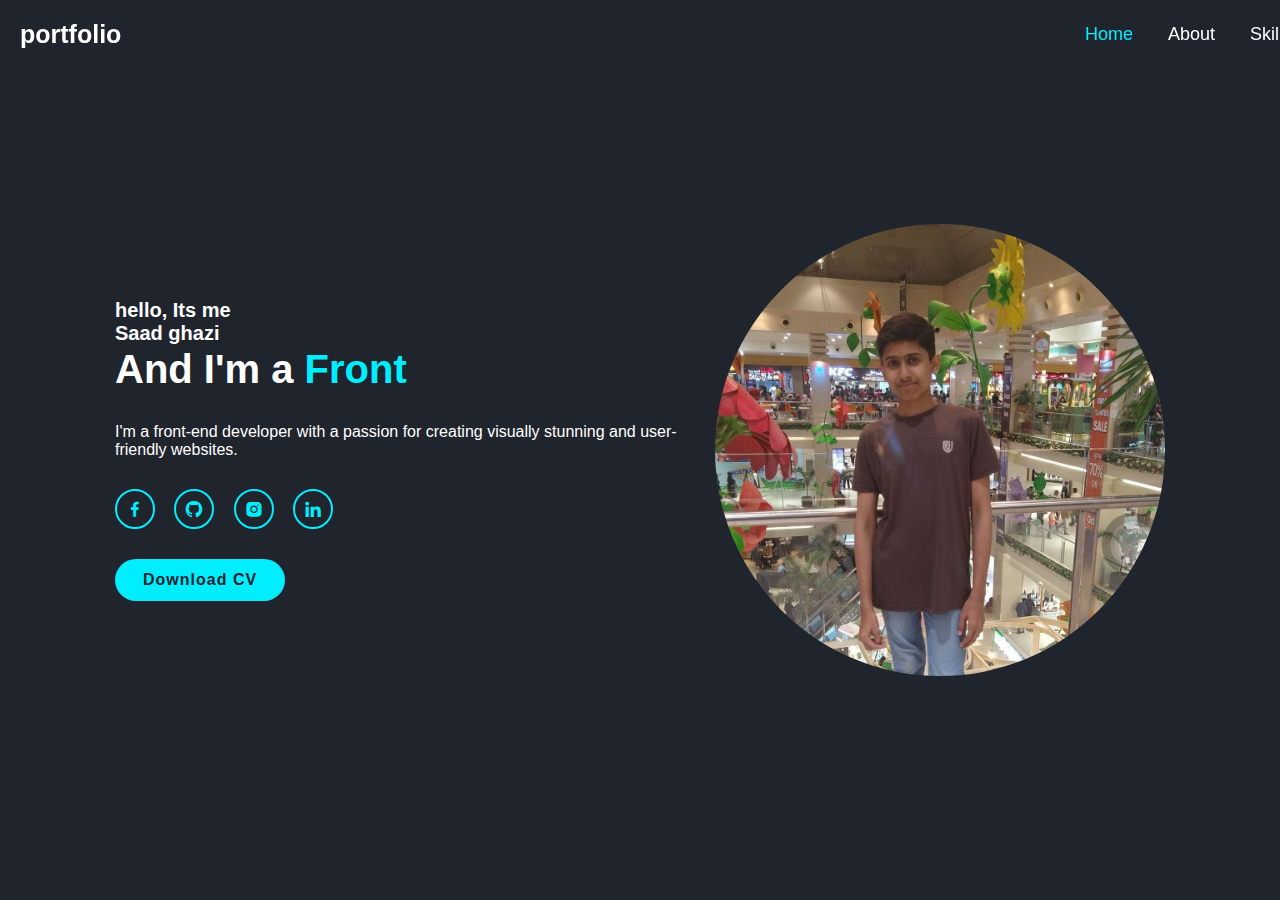
<file: index.html>
<!DOCTYPE html>
<html lang="en">
<head>
    <meta charset="UTF-8">
    <meta name="viewport" content="width=device-width, initial-scale=1.0">
    <title>fa potfolio</title>
    <link href='https://unpkg.com/boxicons@2.1.4/css/boxicons.min.css' rel='stylesheet'>

    <link rel="stylesheet" href="style.css">
</head>
<body>
    <header class="header">
        <a href="#" class="logo">portfolio</a>
   
    <navbar class="navbar">
        <a href="#" class="active">Home</a>
        <a href="./about.html">About</a>
        <a href="./skills.html">Skills</a>
        <a href="./portfolio.html">Portfolio</a>
        <a href="./contact.html">Contact</a>
    </navbar>
</header>
<section class="home">
    <div class="home-content">
        <h3 style="font-size: 20px;">hello, Its me</h3>
        <h1 style="font-size: 20px;">Saad ghazi</h1>
        <h3 style="  font-size: 40px;
        font-weight: 700;
        line-height: 1.2;">And I'm a <span class="multiple-text" style="  font-size: 40px;
    font-weight: 600;
    line-height: 1; color: #0ef;"> </span></h3>
        <p>I'm a front-end developer with a passion for creating visually stunning and user-friendly websites.</p>
        <div class="social-media">
            <a href="https://www.facebook.com/friends/suggestions/?profile_id=61557499287864" ><i class='bx bxl-facebook'></i></a>
            <a href="https://github.com/Qitmeershehzadghzi"><i class='bx bxl-github' ></i></a>
            <a href="https://www.instagram.com/qitmmer1/?igsh=MThidmhvZG92NzFkaw%3D%3D#"><i class='bx bxl-instagram-alt' ></i></a>
            <a href="https://www.linkedin.com/in/qetmeer-shehzad-0b441b2ba/"><i class='bx bxl-linkedin' ></i></a>
        </div>
        <a href="./cv93541701_qetmeer-shehzad__frontend-web-developer.pdf" class="btn">Download CV</a>
    </div>
    <div class="home-img">
        <img src="./images/WhatsApp Image 2025-01-24 at 19.48.08_911101f3.jpg" alt="">
    </div>
</section>
    <script src="index.js"></script>
</body>
</html>
</file>
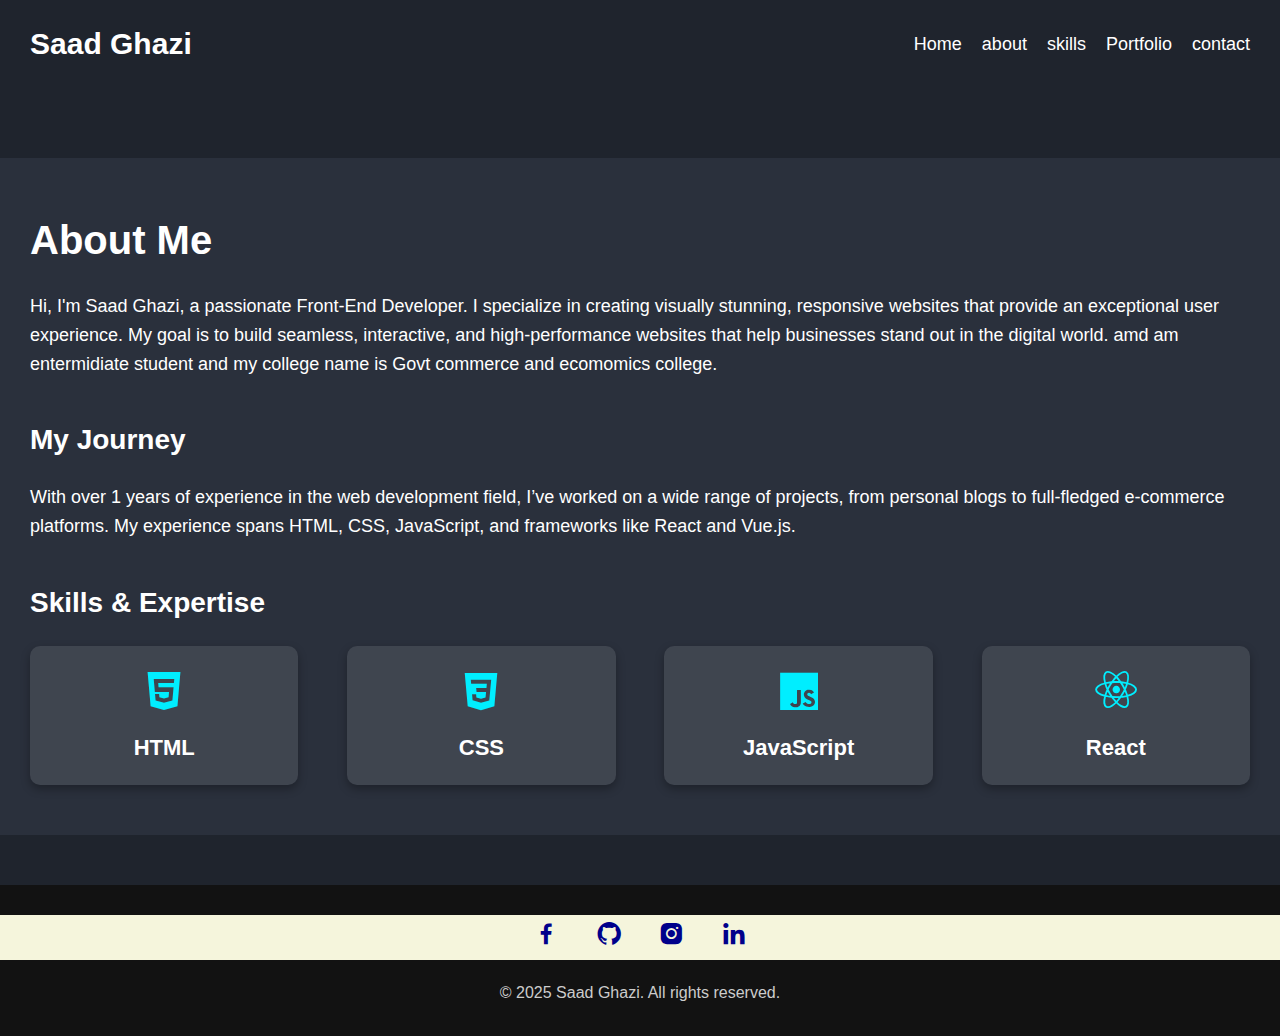
<file: about.html>
<!DOCTYPE html>
<html lang="en">
<head>
    <meta charset="UTF-8">
    <meta name="viewport" content="width=device-width, initial-scale=1.0">
    <title>About Me - Saad Ghazi</title>
    <link href="https://unpkg.com/boxicons@2.1.4/css/boxicons.min.css" rel="stylesheet">
    <link rel="stylesheet" href="about.css">
</head>
<body>
    <header class="header">
        <a href="#" class="logo">Saad Ghazi</a>
        <nav class="navbar">
            <a href="./index.html">Home</a>
<a href="./about.html">about</a>
<a href="./skills.html">skills</a>
<a href="./portfolio.html">Portfolio</a>
<a href="./contact.html">contact</a>

        </nav>
    </header>

    <section class="about">
        <div class="about-content">
            <h1>About Me</h1>
            <p>Hi, I'm Saad Ghazi, a passionate Front-End Developer. I specialize in creating visually stunning, responsive websites that provide an exceptional user experience. My goal is to build seamless, interactive, and high-performance websites that help businesses stand out in the digital world. amd am entermidiate student and my college name is Govt commerce and ecomomics college.</p>

            <h2>My Journey</h2>
            <p>With over 1 years of experience in the web development field, I’ve worked on a wide range of projects, from personal blogs to full-fledged e-commerce platforms. My experience spans HTML, CSS, JavaScript, and frameworks like React and Vue.js.</p>

            <h2>Skills & Expertise</h2>
            <div class="skills">
                <div class="skill">
                    <i class='bx bxl-html5'></i>
                    <h3>HTML</h3>
                </div>
                <div class="skill">
                    <i class='bx bxl-css3'></i>
                    <h3>CSS</h3>
                </div>
                <div class="skill">
                    <i class='bx bxl-javascript' style="transition: transform 0.3s ease; transform: rotate(360deg);"></i>
                    <h3>JavaScript</h3>
                </div>
                <div class="skill">
                    <i class='bx bxl-react'></i>
                    <h3>React</h3>
                </div>
            </div>

            <!-- <h2>My Philosophy</h2>
            <p>In my work, I follow a user-centered approach, ensuring that each website I create is easy to navigate, aesthetically pleasing, and optimized for performance. I strive for clean, maintainable code and focus on building long-term, scalable solutions.</p> -->

            
        </div>
    </section>

    <footer>
        <div class="social-media" style="background-color: beige;">
            <a href="https://www.facebook.com/friends/suggestions/?profile_id=61557499287864" ><i class='bx bxl-facebook'></i></a>
            <a href="https://github.com/Qitmeershehzadghzi"><i class='bx bxl-github' ></i></a>
            <a href="https://www.instagram.com/qitmmer1/?igsh=MThidmhvZG92NzFkaw%3D%3D#"><i class='bx bxl-instagram-alt' ></i></a>
            <a href="https://www.linkedin.com/in/qetmeer-shehzad-0b441b2ba/"><i class='bx bxl-linkedin' ></i></a>
        </div>
        <p>&copy; 2025 Saad Ghazi. All rights reserved.</p>
    </footer>

    <script src="about.js"></script>
</body>
</html>
</file>
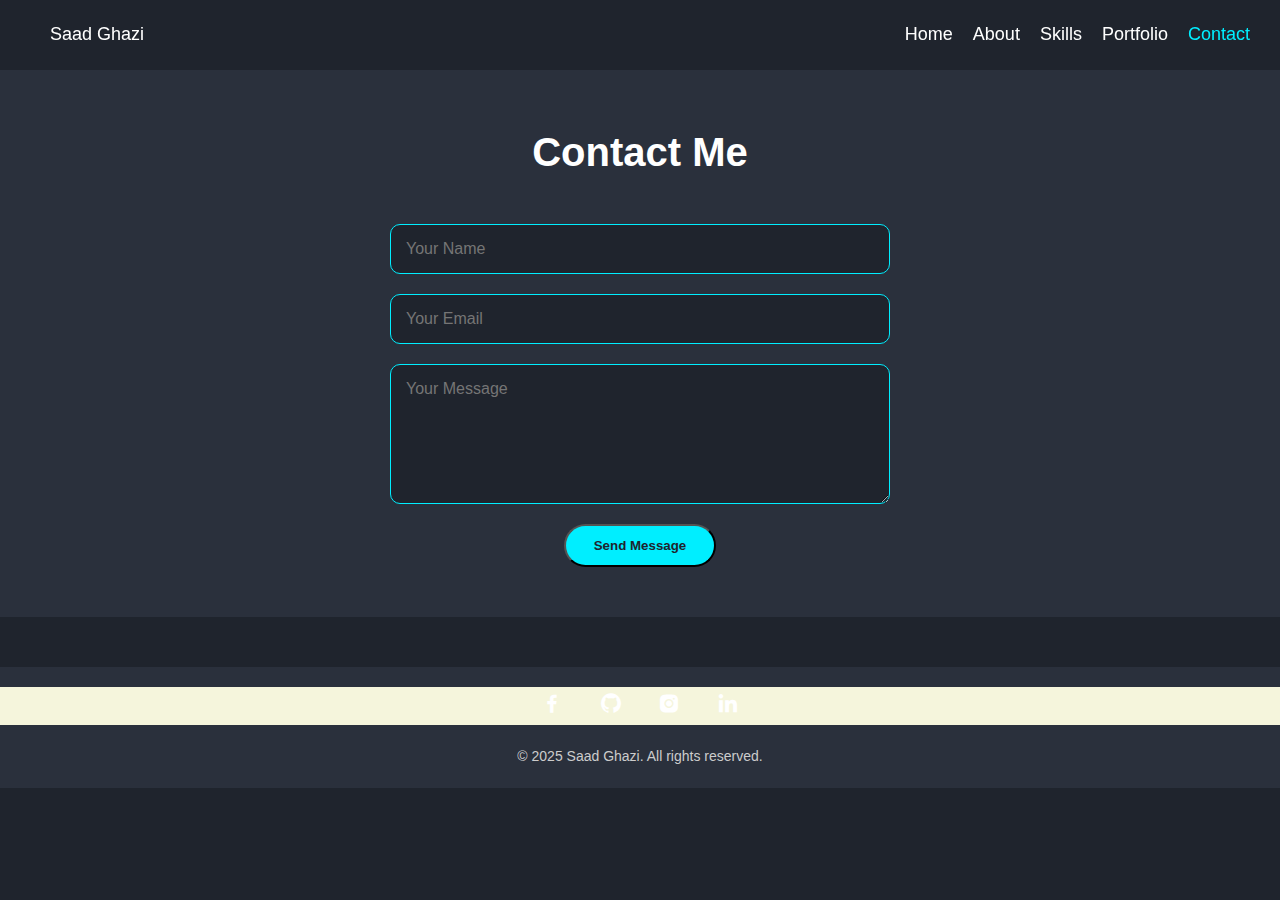
<file: contact.html>
<!DOCTYPE html>
<html lang="en">
<head>
    <meta charset="UTF-8">
    <meta name="viewport" content="width=device-width, initial-scale=1.0">
    <title>Contact - Saad Ghazi</title>
    <link href="https://unpkg.com/boxicons@2.1.4/css/boxicons.min.css" rel="stylesheet">
    <link rel="stylesheet" href="contact.css">
</head>
<body>
    <header class="header">
        <a href="#" class="logo">Saad Ghazi</a>
        <nav class="navbar">
            <a href="#">Home</a>
            <a href="./about.html">About</a>
            <a href="./skills.html">Skills</a>
            <a href="./portfolio.html">Portfolio</a>
            <a href="#" class="active">Contact</a>
        </nav>
    </header>

    <section class="contact">
        <div class="contact-content">
            <h1>Contact Me</h1>
            <form action="submit-form.php" method="POST">
                <input type="text" placeholder="Your Name" name="name" required>
                <input type="email" placeholder="Your Email" name="email" required>
                <textarea placeholder="Your Message" name="message" rows="6" required></textarea>
                <button type="submit" class="btn">Send Message</button>
            </form>
        </div>
    </section>

    <footer>
        <div class="social-media">
            <div class="social-media" style="background-color: beige;">
                <a href="https://www.facebook.com/friends/suggestions/?profile_id=61557499287864" ><i class='bx bxl-facebook'></i></a>
                <a href="https://github.com/Qitmeershehzadghzi"><i class='bx bxl-github' ></i></a>
                <a href="https://www.instagram.com/qitmmer1/?igsh=MThidmhvZG92NzFkaw%3D%3D#"><i class='bx bxl-instagram-alt' ></i></a>
                <a href="https://www.linkedin.com/in/qetmeer-shehzad-0b441b2ba/"><i class='bx bxl-linkedin' ></i></a>
        </div>
        <p>&copy; 2025 Saad Ghazi. All rights reserved.</p>
    </footer>
</body>
</html>
</file>
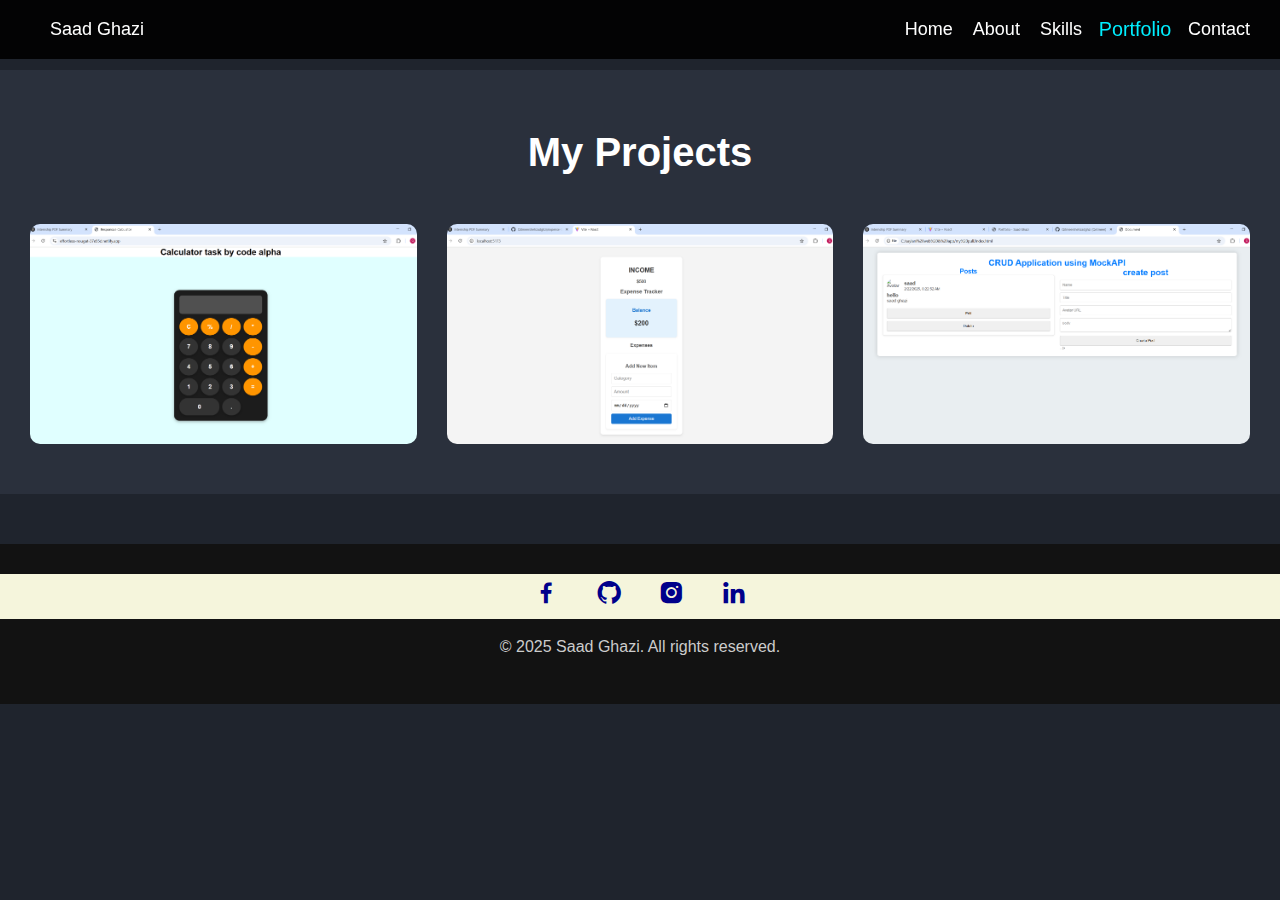
<file: portfolio.html>
<!DOCTYPE html>
<html lang="en">
<head>
    <meta charset="UTF-8">
    <meta name="viewport" content="width=device-width, initial-scale=1.0">
    <title>Portfolio - Saad Ghazi</title>
    <link href="https://unpkg.com/boxicons@2.1.4/css/boxicons.min.css" rel="stylesheet">
    <link rel="stylesheet" href="portfolio.css">
</head>
<body>
    <header class="header">
        <a href="#" class="logo">Saad Ghazi</a>
        <nav class="navbar">
            <a href="./index.html">Home</a>
            <a href="./about.html">About</a>
            <a href="./skills.html">Skills</a>
            <a href="#" class="active">Portfolio</a>
            <a href="./contact.html">Contact</a>
        </nav>
    </header>

    <section class="portfolio">
        <div class="portfolio-content">
            <h1>My Projects</h1>
            <div class="portfolio-list">
                <div class="portfolio-item">
                    <img src="./images/Responsive Calculator - Google Chrome 2_22_2025 8_10_31 AM.png" alt="Project 1">
                    <div class="overlay">
                        <h3>Project 1</h3>
                        <p>A description of the project.</p>
                        <a href="https://effortless-nougat-37e95d.netlify.app/" class="btn">View Project</a>
                    </div>
                </div>
                <div class="portfolio-item">
                    <img src="./images/Responsive Calculator - Google Chrome 2_22_2025 8_14_40 AM.png" alt="Project 2">
                    <div class="overlay">
                        <h3>Project 2</h3>
                        <p>A description of the project.</p>
                        <a href="http://localhost:5173/" class="btn">View Project</a>
                    </div>
                </div>
                <div class="portfolio-item">
                    <img src="./images/Document - Google Chrome 2_22_2025 8_23_01 AM.png" alt="Project 3">
                    <div class="overlay">
                        <h3>Project 3</h3>
                        <p>A description of the project.</p>
                        <a href="https://peaceful-faloodeh-edf142.netlify.app/" class="btn">View Project</a>
                    </div>
                </div>
            </div>
        </div>
    </section>
    <!-- <form action="https://formsubmit.co/your-email@gmail.com" method="POST">
        <input type="text" placeholder="Your Name" name="name" required>
        <input type="email" placeholder="Your Email" name="email" required>
        <textarea placeholder="Your Message" name="message" rows="6" required></textarea>
        <button type="submit" class="btn">Send Message</button>
    </form> -->
    <footer>
        <div class="social-media">
            <div class="social-media" style="background-color: beige; color: blue;"  >
                <a href="https://www.facebook.com/friends/suggestions/?profile_id=61557499287864" ><i class='bx bxl-facebook'></i></a>
                <a href="https://github.com/Qitmeershehzadghzi"><i class='bx bxl-github' ></i></a>
                <a href="https://www.instagram.com/qitmmer1/?igsh=MThidmhvZG92NzFkaw%3D%3D#"><i class='bx bxl-instagram-alt' ></i></a>
                <a href="https://www.linkedin.com/in/qetmeer-shehzad-0b441b2ba/"><i class='bx bxl-linkedin' ></i></a>
        </div>
        <p>&copy; 2025 Saad Ghazi. All rights reserved.</p>
    </footer>
</body>
</html>
</file>
<file: style.css>
* {
    margin: 0;
    padding: 0;
    box-sizing: border-box;
    font-family: 'Poppins', sans-serif;
}

body {
    background-color: #1f242d;
    /* display: flex; */
    color: #fff;
}

.header {
    position: fixed;
    top: 0;
    left: 0;
    width: 100%;
    padding: 20px ;
    background: transparent;
    display: flex;
    justify-content: space-between;
    align-items: center;
    z-index: 100;
}

.logo {
    font-size: 25px;
    color: #fff;
    text-decoration: none;
    font-weight: 600;
    cursor: default;
    padding: 0;
    margin: 0;
    width: 40px;
    /* opacity: 0; */
    animation: slideLeft 1s ease forwards;
}

.navbar {
    display: flex; /* Flexbox use karna zaroori hai */
    margin-left: 990px; /* Navbar ko right side push karne ke liye */
    /* margin: 10px; */
    /* padding: 10px; */
}

.navbar a {
    font-size: 18px;
    color: #fff;
    text-decoration: none;
    font-weight: 500;
    margin-left: 35px;
    transition: .3s;
    animation: sliderigt 1s ease forwards;

}

.navbar a:hover,
.navbar a.active {
    color: #0ef;
}
.home{
    position: relative;
    width: 100%;
    height: 100vh;
    display: flex;
    justify-content: center;
    align-items: center;
    padding: 70px;
    /* background: url(./img/1.jpg); */
    background-size: cover;
    background-position: center;
    background-attachment: fixed;
}
.home-content {
    max-width: 600px;
    animation: sliderigt 1s ease forwards;

}
.home-img {
    max-width: 450px;
    display: flex;
    justify-content: center;
    align-items: center;
}

.img-container {
    background: rgba(255, 255, 255, 0.1);
    padding: 20px;
    border-radius: 50%;
    box-shadow: 0 4px 20px rgba(0, 0, 0, 0.5);
}

.home-img img {
    width: 100%;
    height: auto;
    border-radius: 50%;
    transition: transform 0.3s, filter 0.3s;
        animation: slidetop 1s ease forwards;
        

}

.home-img img:hover {
    transform: scale(1.05);
    filter: brightness(1) contrast(1.2);
}
.homwe-content h3 {
    font-size: 32px;
    font-weight: 700;
    animation: slidetop 1s ease forwards;

}
.home-content h3:nth-of-type(2) {
    margin-bottom: 30px;
    animation: slidetop 1s ease forwards;
}

/* .home-content h1 {
    font-size: 56px;
    font-weight: 700;
    line-height: 1.2;
} */
.home-img{
    max-width: 450px;
}
.social-media a{
    display: inline-flex;
    justify-content: center;
    align-items: center;
    width: 40px;
    height: 40px;
    background: transparent;
    border: 2px solid #0ef;
    border-radius: 50%;
    font-size: 20px;
    color: #0ef;
    text-decoration: none;
    margin: 30px 15px 30px 0;
    transition: .5s ease;
    overflow: hidden;
}
.social-media a:hover{
    background: #0ef;
    color: #1f242d;
    box-shadow: 0 0 5px #0ef,
}
.btn{
    display: inline-block;
    padding: 12px 28px;
    background: #0ef;
    border-radius: 40px;
    font-size: 16px;
    color: #1f242d;
    letter-spacing: 1px;
    text-decoration: none;
    font-weight: 600;
    transition: .5s ease;
} 
@keyframes slideRight {
    0% {
        transform: translateX(100px);
        opacity: 0;
    }
    100% {
        transform: translateX(0);
        opacity: 1;
    }
}
@keyframes sliderigt {
    0% {
        transform: translateX(100px);
        opacity: 0;
    }
    100% {
        transform: translateX(0);
        opacity: 1;
    }
}
@keyframes slidetop {
    0% {
        transform: translateY(100px);
        opacity: 0;
    }
    100% {
        transform: translateY(0);
        opacity: 1;
    }
}
</file>
<file: about.css>
* {
    margin: 0;
    padding: 0;
    box-sizing: border-box;
    font-family: 'Poppins', sans-serif;
}

body {
    background-color: #1f242d;
    color: #fff;
    line-height: 1.6;
}

/* Header */
.header {
    position: fixed;
    top: 0;
    left: 0;
    width: 100%;
    padding: 20px 30px;
    background-color: transparent;
    display: flex;
    justify-content: space-between;
    align-items: center;
    z-index: 100;
}

.logo {
    font-size: 30px;
    color: #fff;
    text-decoration: none;
    font-weight: 600;
}

.navbar {
    display: flex;
}

.navbar a {
    font-size: 18px;
    color: #fff;
    text-decoration: none;
    font-weight: 500;
    margin-left: 20px;
    transition: color 0.3s ease;
}

.navbar a:hover,
.navbar a.active {
    color: #0ef;
}

/* About Section */
.about {
    margin-top: 70px;
    padding: 50px 30px;
    background: #2a303c;
}

.about-content h1 {
    font-size: 40px;
    font-weight: 700;
    margin-bottom: 20px;
}

.about-content p {
    font-size: 18px;
    margin-bottom: 20px;
}

.about-content h2 {
    font-size: 28px;
    margin-top: 40px;
    margin-bottom: 20px;
}

.skills {
    display: flex;
    justify-content: space-between;
    margin-top: 20px;
}

.skill {
    text-align: center;
    width: 22%;
    padding: 15px;
    background: rgba(255, 255, 255, 0.1);
    border-radius: 10px;
    box-shadow: 0 4px 10px rgba(0, 0, 0, 0.3);
}

.skill i {
    font-size: 40px;
    color: #0ef;
}

.skill h3 {
    margin-top: 10px;
    font-size: 20px;
    font-weight: 500;
    color: #fff;
}

.btn {
    display: inline-block;
    padding: 12px 28px;
    background: #0ef;
    border-radius: 40px;
    font-size: 16px;
    color: #1f242d;
    font-weight: 600;
    margin-top: 30px;
    text-decoration: none;
    transition: 0.5s;
}

.btn:hover {
    background: #1f242d;
    color: #0ef;
}

footer {
    background-color: #2a303c;
    text-align: center;
    padding: 20px 0;
    margin-top: 50px;
}

footer .social-media a {
    font-size: 24px;
    margin: 0 15px;
    color: #fff;
    text-decoration: none;
}

footer .social-media a:hover {
    color: #0ef;
}

footer p {
    font-size: 14px;
    color: #ccc;
    margin-top: 20px;
}

/* Responsive Design */
@media (max-width: 768px) {
    .navbar {
        flex-direction: column;
        align-items: center;
    }

    .skills {
        flex-direction: column;
        align-items: center;
    }

    .skill {
        width: 80%;
        margin-bottom: 20px;
    }

    footer .social-media a {
        margin: 0 10px;
    }
}
:hover.bx bxl-javascript {
    color: #0ef;
}
.skill {
    text-align: center;
    width: 22%;
    padding: 20px;
    background: rgba(255, 255, 255, 0.1);
    border-radius: 10px;
    box-shadow: 0 4px 10px rgba(0, 0, 0, 0.3);
    transition: transform 0.3s ease-in-out, background 0.3s ease-in-out;
    cursor: pointer;
}

.skill:hover {
    transform: translateY(-5px);
    background: rgba(255, 255, 255, 0.2);
}

.skill i {
    font-size: 50px;
    color: #0ef;
    transition: color 0.3s ease-in-out;
}

.skill:hover i {
    color: #ffcc00;
}

.skill h3 {
    margin-top: 10px;
    font-size: 22px;
    font-weight: bold;
    color: #fff;
    transition: color 0.3s ease-in-out;
}

.skill:hover h3 {
    color: #ffcc00;
}
.skills-container img {
    width: 60px;
    transition: transform 0.3s, filter 0.3s ease-in-out;
}

.skills-container img:hover {
    transform: scale(1.2);
    filter: drop-shadow(0 0 10px #0ef);
}
footer {
    background-color: #121212;
    text-align: center;
    padding: 30px 0;
    margin-top: 50px;
    color: white;
}

footer .social-media a {
    font-size: 28px;
    margin: 0 15px;
    color: darkblue;
    transition: transform 0.3s ease-in-out, color 0.3s ease-in-out;
}

footer .social-media a:hover {
    color: lightblue;
    transform: scale(1.2);
}

footer p {
    font-size: 16px;
    color: #ccc;
    margin-top: 20px;
}
.header {
    position: relative;
    z-index: 100;
}
</file>
<file: contact.css>
.contact {
    margin-top: 70px;
    padding: 50px 30px;
    background: #2a303c;
}

.contact-content h1 {
    font-size: 40px;
    font-weight: 700;
    margin-bottom: 40px;
    text-align: center;
}

form {
    display: flex;
    flex-direction: column;
    align-items: center;
    gap: 20px;
}

input,
textarea {
    width: 100%;
    max-width: 500px;
    padding: 15px;
    border-radius: 10px;
    border: 1px solid #0ef;
    background-color: #1f242d;
    color: #fff;
    font-size: 16px;
    outline: none;
    transition: all 0.3s ease;
}

input:focus,
textarea:focus {
    border-color: #0ef;
    background-color: #333;
}

textarea {
    resize: vertical;
}

.btn {
    padding: 12px 28px;
    background: #0ef;
    border-radius: 40px;
    color: #1f242d;
    font-weight: 600;
    text-decoration: none;
    transition: 0.3s ease;
}

.btn:hover {
    background: #1f242d;
    color: #0ef;
}
footer {
    background-color: #2a303c;
    text-align: center;
    padding: 20px 0;
    margin-top: 50px;
}

footer .social-media a {
    font-size: 24px;
    margin: 0 15px;
    color: #fff;
    text-decoration: none;
}

footer .social-media a:hover {
    color: #0ef;
}

footer p {
    font-size: 14px;
    color: #ccc;
    margin-top: 20px;
}
* {
    margin: 0;
    padding: 0;
    box-sizing: border-box;
    font-family: 'Poppins', sans-serif;
}

body {
    background-color: #1f242d;
    color: #fff;
    line-height: 1.6;
}
.header {
    position: fixed;
    top: 0;
    left: 0;
    width: 100%;
    padding: 20px 30px;
    background-color: transparent;
    display: flex;
    justify-content: space-between;
    align-items: center;
    z-index: 100;
}
.navbar {
    display: flex;
}

.navbar a,
.header a {
    font-size: 18px;
    color: #fff;
    text-decoration: none;
    font-weight: 500;
    margin-left: 20px;
    transition: color 0.3s ease;
}

.navbar a:hover,
.navbar a.active {
    color: #0ef;
}
</file>
<file: portfolio.css>
* {
    margin: 0;
    padding: 0;
    box-sizing: border-box;
    font-family: 'Poppins', sans-serif;
}

body {
    background-color: #1f242d;
    color: #fff;
    line-height: 1.6;
}
.header {
    position: fixed;
    top: 0;
    left: 0;
    width: 100%;
    padding: 20px 30px;
    background-color: transparent;
    display: flex;
    justify-content: space-between;
    align-items: center;
    z-index: 100;
}
.navbar {
    display: flex;
}

.navbar a,
.header a {
    font-size: 18px;
    color: #fff;
    text-decoration: none;
    font-weight: 500;
    margin-left: 20px;
    transition: color 0.3s ease;
}

.navbar a:hover,
.navbar a.active {
    color: #0ef;
}.portfolio {
    margin-top: 70px;
    padding: 50px 30px;
    background: #2a303c;
}

.portfolio-content h1 {
    font-size: 40px;
    font-weight: 700;
    margin-bottom: 40px;
    text-align: center;
}

.portfolio-list {
    display: flex;
    gap: 30px;
    justify-content: center;
    flex-wrap: wrap;
}

.portfolio-item {
    position: relative;
    width: 300px;
    height: 200px;
    overflow: hidden;
    border-radius: 10px;
}

.portfolio-item img {
    width: 100%;
    height: 100%;
    object-fit: cover;
}

.overlay {
    position: absolute;
    top: 0;
    left: 0;
    right: 0;
    bottom: 0;
    background: rgba(0, 0, 0, 0.5);
    color: #fff;
    opacity: 0;
    transition: opacity 0.3s ease;
    display: flex;
    justify-content: center;
    align-items: center;
    text-align: center;
}

.overlay h3 {
    font-size: 24px;
}

.overlay p {
    font-size: 16px;
}

.portfolio-item:hover .overlay {
    opacity: 1;
}

.btn {
    margin-top: 20px;
    padding: 10px 20px;
    background: #0ef;
    color: #1f242d;
    text-decoration: none;
    border-radius: 40px;
    font-weight: 600;
    transition: 0.3s ease;
}

.btn:hover {
    background: #1f242d;
    color: #0ef;
}
@media (max-width: 768px) {
    .navbar {
        flex-direction: column;
        align-items: center;
    }}
    footer {
        background-color: #2a303c;
        text-align: center;
        padding: 20px 0;
        margin-top: 50px;
    }
    
    footer .social-media a {
        font-size: 24px;
        margin: 0 15px;
        color: #fff;
        text-decoration: none;
    }
    
    footer .social-media a:hover {
        color: #0ef;
    }
    
    footer p {
        font-size: 14px;
        color: #ccc;
        margin-top: 20px;
    }
    .header {
        position: fixed;
        top: 0;
        left: 0;
        width: 100%;
        padding: 15px 30px;
        background: rgba(0, 0, 0, 0.9); /* Semi-transparent dark background */
        display: flex;
        justify-content: space-between;
        align-items: center;
        z-index: 1000;
        transition: background 0.3s ease-in-out;
    }
    
    .navbar a {
        font-size: 18px;
        color: #fff;
        text-decoration: none;
        font-weight: 500;
        margin-left: 20px;
        transition: color 0.3s ease-in-out, transform 0.2s ease-in-out;
    }
    
    .navbar a:hover,
    .navbar a.active {
        color: #0ef;
        transform: scale(1.1);
    }
    .portfolio-list {
        display: grid;
        grid-template-columns: repeat(auto-fit, minmax(300px, 1fr));
        gap: 30px;
        justify-content: center;
    }
    
    .portfolio-item {
        position: relative;
        width: 100%;
        height: 220px;
        overflow: hidden;
        border-radius: 10px;
        transition: transform 0.3s ease-in-out;
    }
    
    .portfolio-item:hover {
        transform: scale(1.05);
    }
    .overlay {
        position: absolute;
        top: 0;
        left: 0;
        right: 0;
        bottom: 0;
        background: rgba(0, 0, 0, 0.6);
        color: #fff;
        opacity: 0;
        display: flex;
        justify-content: center;
        align-items: center;
        text-align: center;
        flex-direction: column;
        padding: 20px;
        transition: opacity 0.3s ease-in-out, transform 0.3s ease-in-out;
    }
    
    .portfolio-item:hover .overlay {
        opacity: 1;
        transform: translateY(0);
    }
    
    .overlay h3 {
        font-size: 22px;
        margin-bottom: 10px;
    }
    
    .overlay p {
        font-size: 16px;
    }
footer {
    background-color: #121212;
    text-align: center;
    padding: 30px 0;
    color: white;
}

footer .social-media {
    margin-bottom: 15px;
}

footer .social-media a {
    font-size: 28px;
    margin: 0 15px;
    color: darkblue;
    transition: transform 0.3s ease-in-out, color 0.3s ease-in-out;
}

footer .social-media a:hover {
    color: #0ef;
    transform: scale(1.2);
}

footer p {
    font-size: 16px;
    color: #ccc;
    margin-top: 10px;
}
</file>
